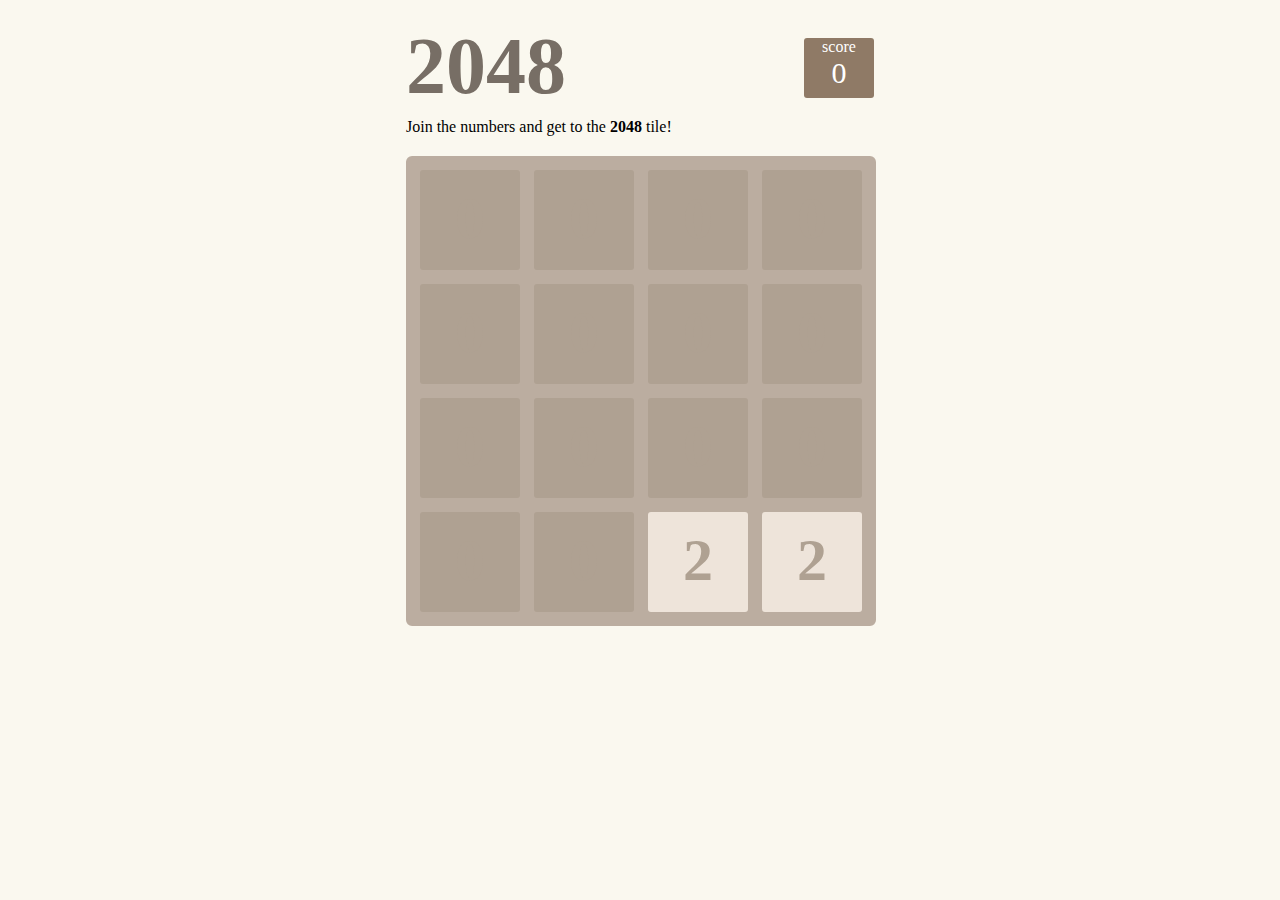
<file: 2048/index.html>
<!DOCTYPE html>
<html lang="en" dir="ltr">
  <head>
    <meta charset="utf-8" />
    <title>2048</title>
    <link rel="stylesheet" href="style.css" />
    <script src="app.js" charset="utf-8"></script>
  </head>
  <body>
    <div class="container">
      <div class="info">
        <h1>2048</h1>
        <div class="score-container">
          <div class="score-title">score</div>
          <span id="score">0</span>
        </div>
      </div>
      <span id="result">Join the numbers and get to the <b>2048</b> tile!</span>
      <div class="grid"></div>
    </div>
  </body>
</html>
</file>
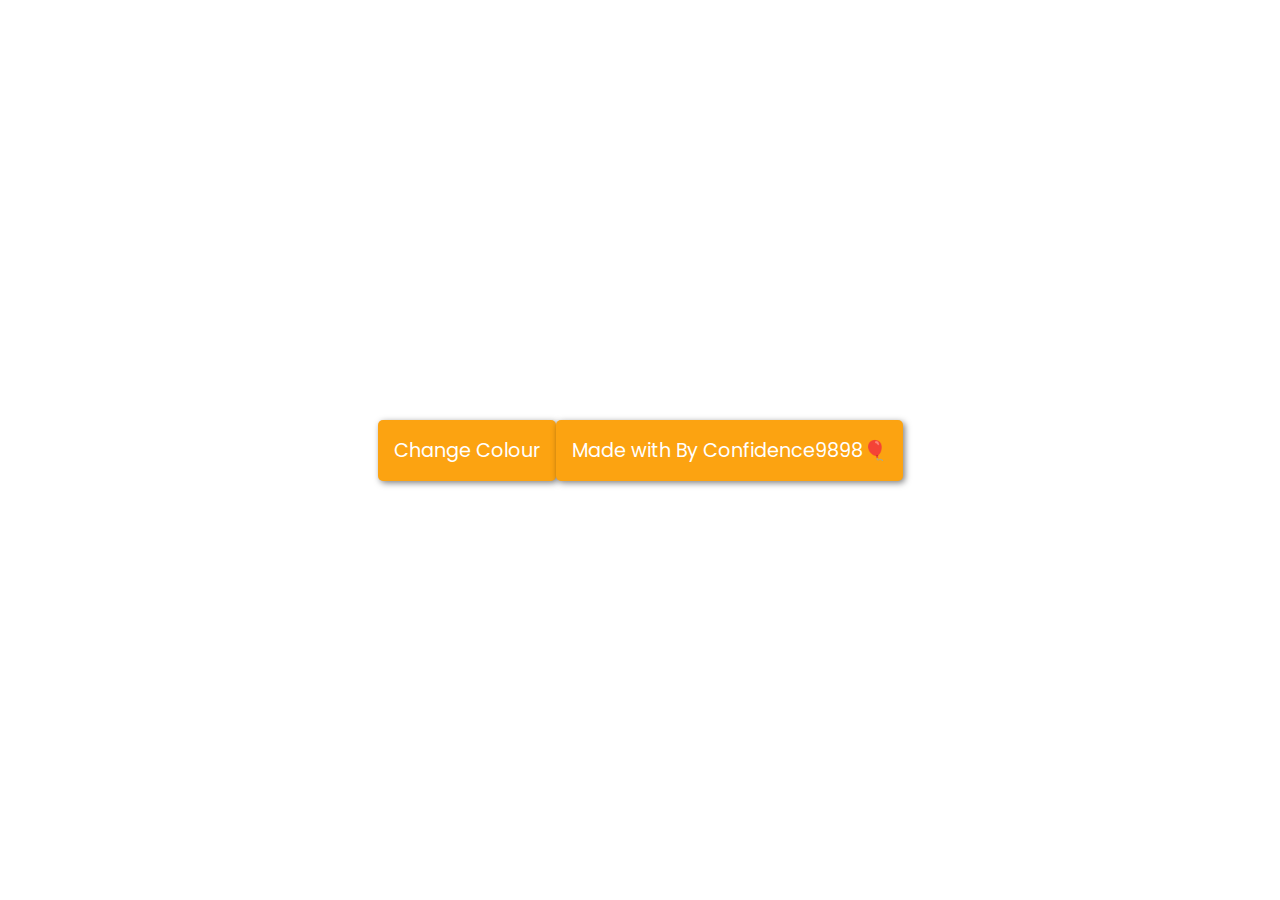
<file: background-changer/index.html>
<!DOCTYPE html>
<html lang="en">
    <head>
        <meta charset="UTF-8" />
        <meta name="viewport" content="width=device-width, initial-scale=1.0" />
        <title>Background Colour Changer</title>
        <link rel="stylesheet" href="style.css" />
        <script src="script.js" defer></script>
    </head>
    <body>
        <button id="btn">Change Colour</button>
        <button> Made with By Confidence9898🎈</button>
    </body>
</html>
</file>
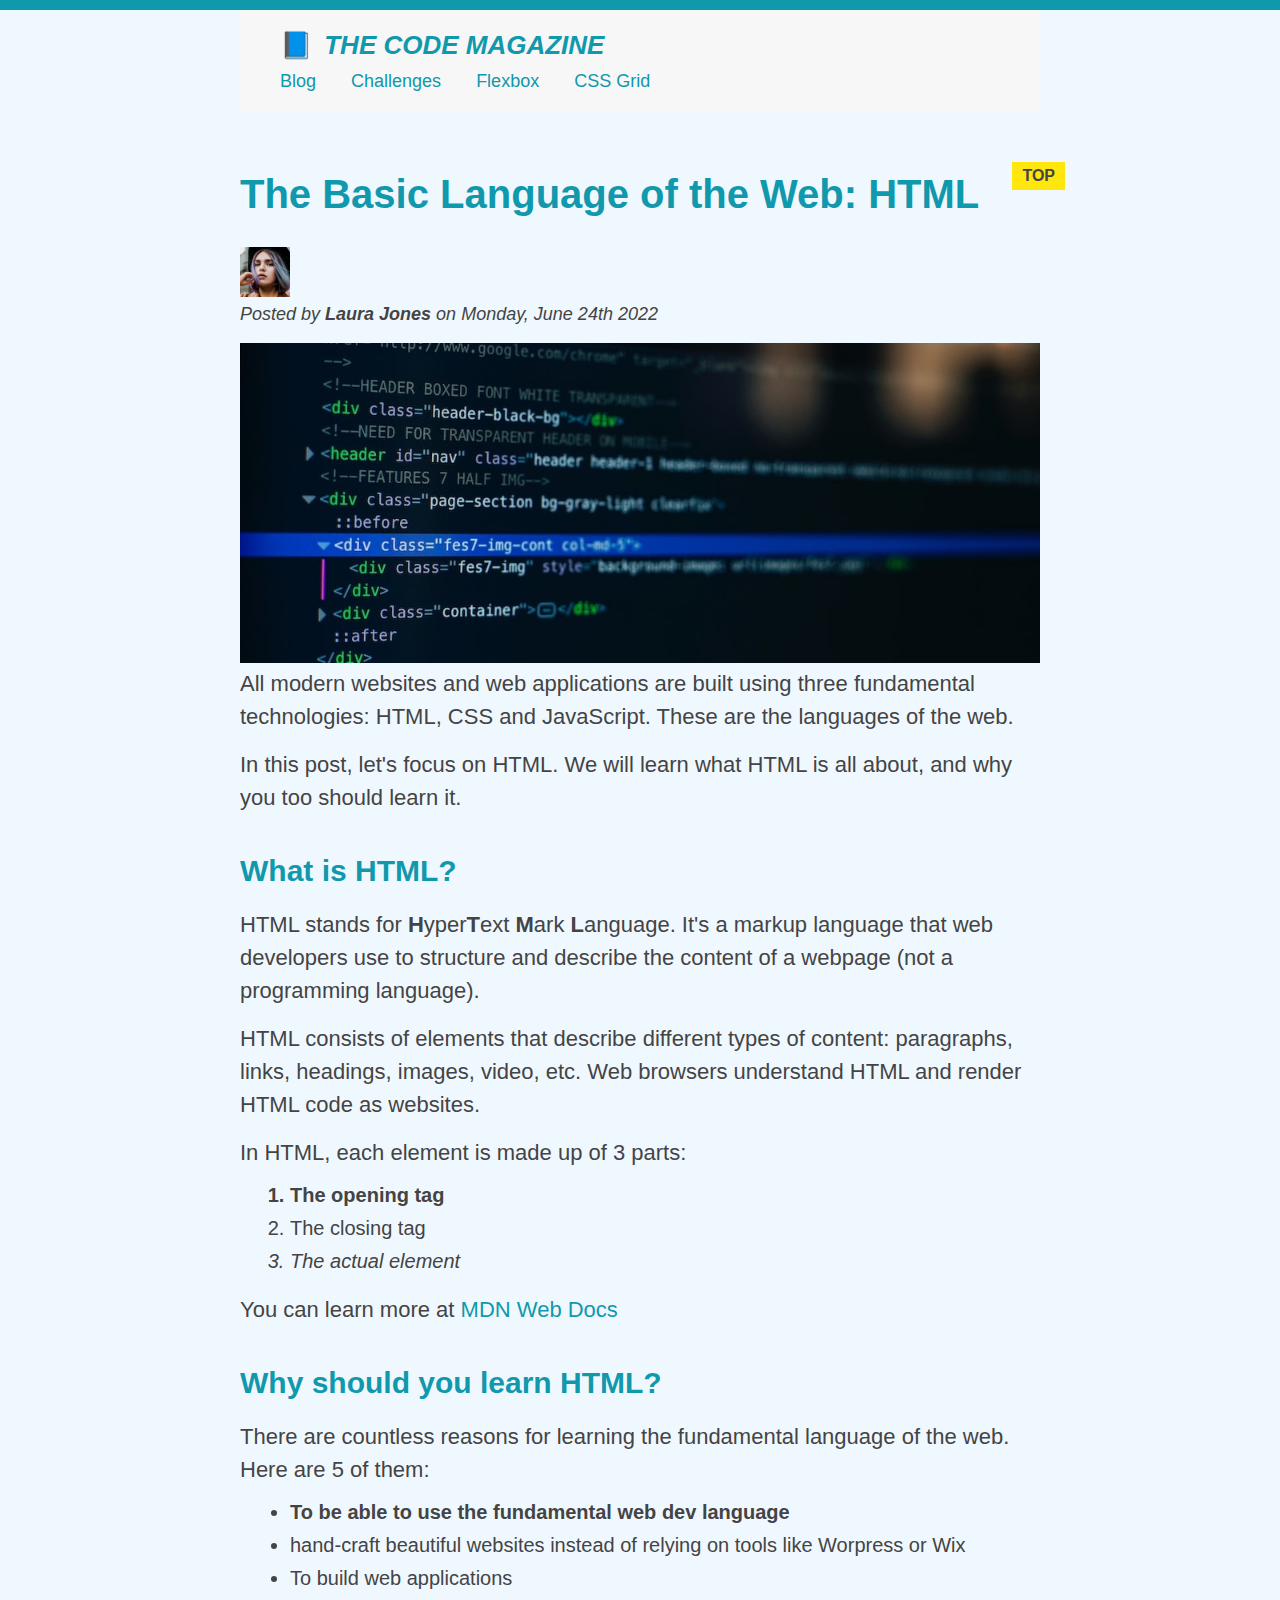
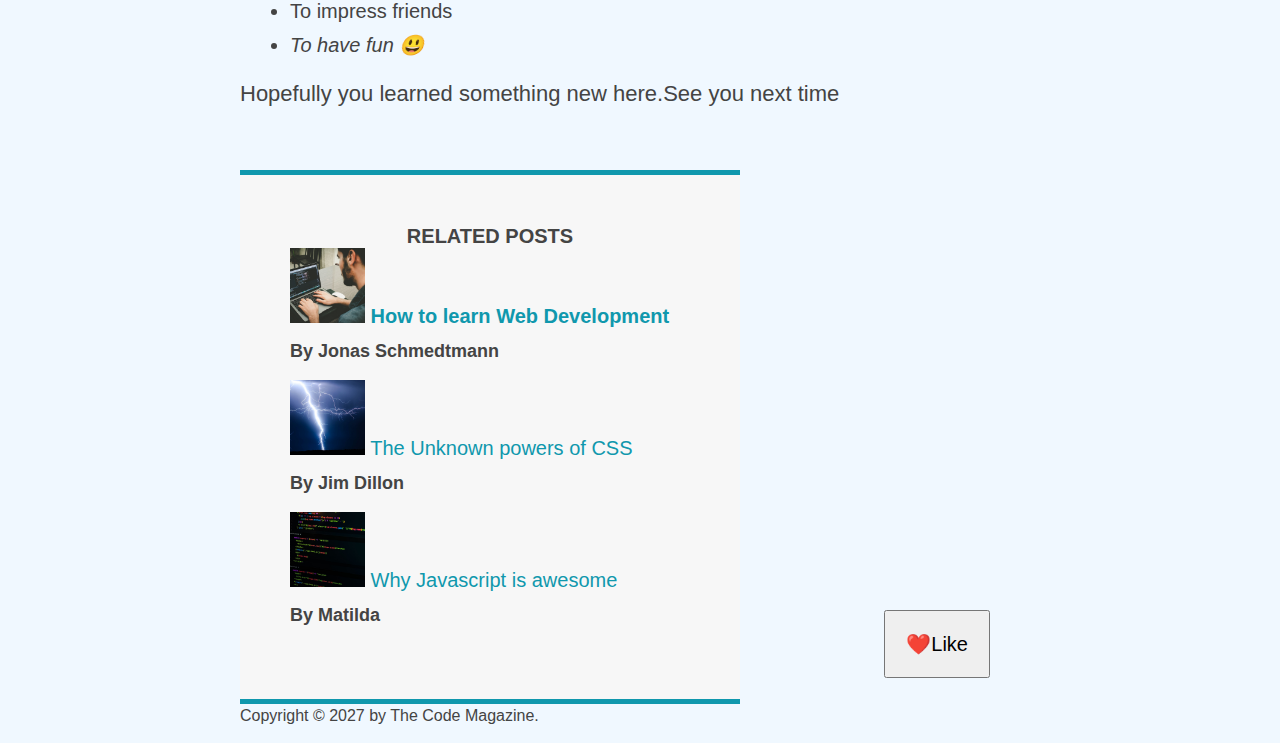
<file: Blog Website/index.html>
<!DOCTYPE html>
<html lang="en">
  <head>
    <meta charset="UTF-8"/>
    <link href="style.css" rel="stylesheet" />
    <title>The Basic Language of the Web: HTML</title>
  </head>
  <body>
    <div class="container">
    <header class="main-header">
    <h1>📘 The Code Magazine</h1>
      <nav>
        <a href="blog.html" > Blog </a>
        <a href="#">Challenges</a>
        <a href="#">Flexbox</a>
        <a href="#">CSS Grid</a>
      </nav>
    </header>
    <article>
    <header class="post-header">
    <h2>The Basic Language of the Web: HTML</h2>
    <img src="img/laura-jones.jpg" alt="Headshot of Laura Jones" 
    height="50" width="50"/>
    <p id="author">Posted by <strong>Laura Jones</strong> on Monday, June 24th 2022</p>
    <img src="img/post-img.jpg" alt="HTML Code ona a screen" width="500" height="200"  class="post-img"/>
     <button>❤️Like</button>  
  </header>
    <p>
      All modern websites and web applications are built using three fundamental
      technologies: HTML, CSS and JavaScript. These are the languages of the
      web.
    </p>
    <p>
      In this post, let's focus on HTML. We will learn what HTML is all about,
      and why you too should learn it.
    </p>
    <h3>What is HTML?</h3>
    <p>
      HTML stands for <strong>H</strong>yper<strong>T</strong>ext <strong>M</strong>ark
      </STRONG><strong>L</strong>anguage. It's a markup language that web
      developers use to structure and describe the content of a webpage (not a
      programming language).
    </p>
    <p>
      HTML consists of elements that describe different types of content:
      paragraphs, links, headings, images, video, etc. Web browsers understand
      HTML and render HTML code as websites.
    </p>
    <p>In HTML, each element is made up of 3 parts:</p>
    <ol>
      <li>The opening tag</li>
      <li>The closing tag</li>
      <li>The actual element</li>
    </ol>
    <p>You can learn more at  
      <a href="https://developer.mozilla.org/en-US/docs/Web/HTML" target="_blank"> MDN Web Docs </a>
    </p>
    <h3>Why should you learn HTML?</h3>
    <p>
      There are countless reasons for learning the fundamental language of the
      web. Here are 5 of them:
    </p>
    <ul>
      <li>To be able to use the fundamental web dev language</li>
      <li>
        hand-craft beautiful websites instead of relying on tools like Worpress
        or Wix
      </li>
      <li>To build web applications</li>
      <li>To impress friends</li>
      <li>To have fun 😃</li>
    </ul>
    <p>Hopefully  you learned something new here.See you next time</p>
    </article>
    <aside>
      <h4>Related posts</h4>
      <ul class="related">
        <li><img src="img/related-1.jpg" alt="Person Programming" width="75" height="75"/> <a href="#"> How to learn Web Development</a></li>
        <p class="related-author">By Jonas Schmedtmann</p>
        <li><img src="img/related-2.jpg " alt="Lighting" width="75" height="75"/><a href="#"> The Unknown powers of CSS</a></li>
        <p class="related-author">By Jim Dillon</p>
        <li><img src="img/related-3.jpg" alt="Javascript code on a screen" width="75" height="75"/><a href="#"> Why Javascript is awesome </a></li>
        <p class="related-author">By Matilda </p>
      </ul>
    </aside>
    <footer>
      <p id="copyright" class="copyright text">
        Copyright &copy; 2027 by The Code Magazine.
      </p>
    </footer>
    </div>
  </body>
</html>
</file>
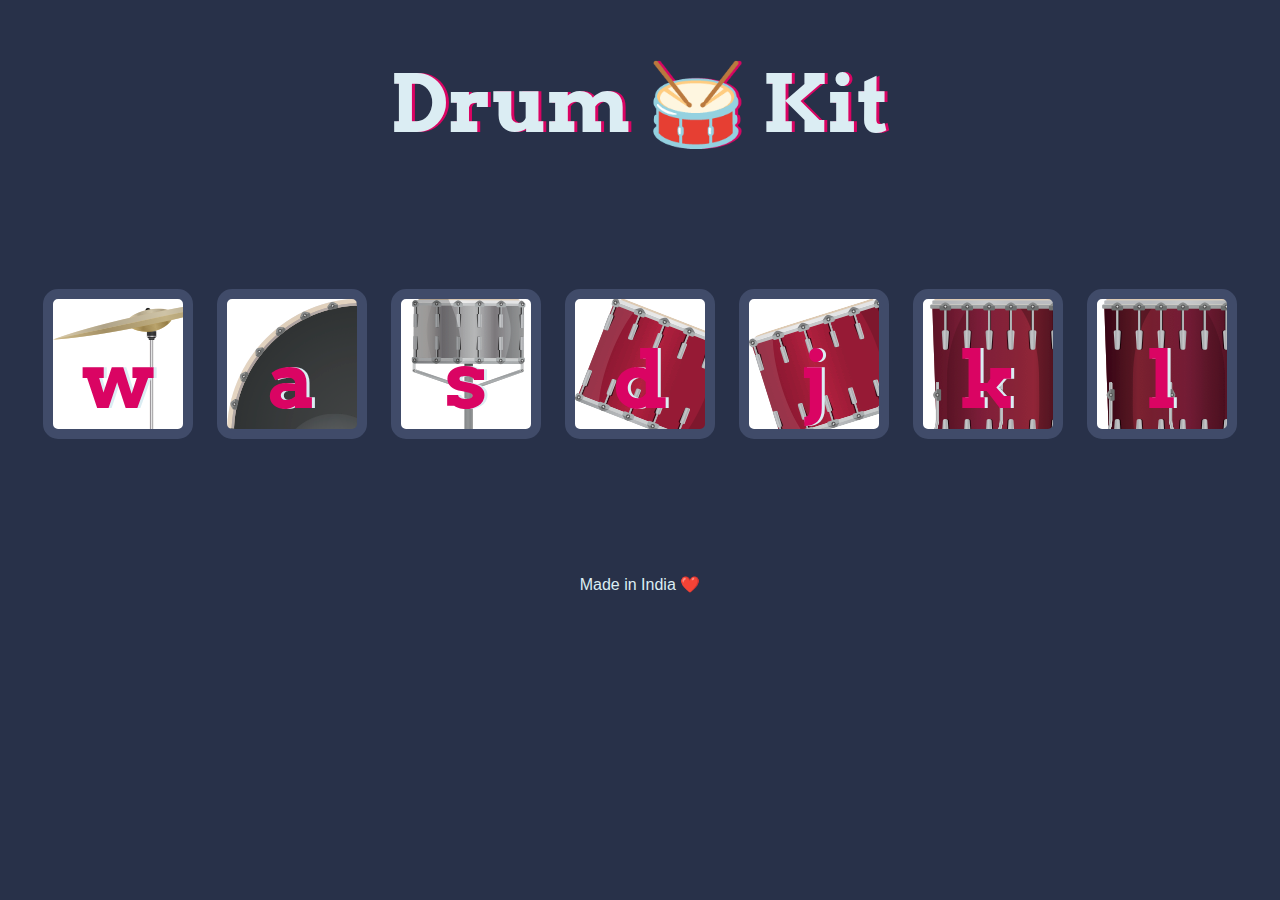
<file: DrumKit/index.html>
<!DOCTYPE html>
<html lang="en" dir="ltr">
  <head>
    <meta charset="utf-8" />
    <title>Drum Kit</title>
    <link rel="stylesheet" href="styles.css" />
    <link
      href="https://fonts.googleapis.com/css?family=Arvo"
      rel="stylesheet"
    />
  </head>

  <body>
    <h1 id="title">Drum 🥁 Kit</h1>
    <div class="set">
      <button class="w drum">w</button>
      <button class="a drum">a</button>
      <button class="s drum">s</button>
      <button class="d drum">d</button>
      <button class="j drum">j</button>
      <button class="k drum">k</button>
      <button class="l drum">l</button>
    </div>

    <footer>Made in India ❤️</footer>
    <script src="index.js"></script>
  </body>
</html>
</file>
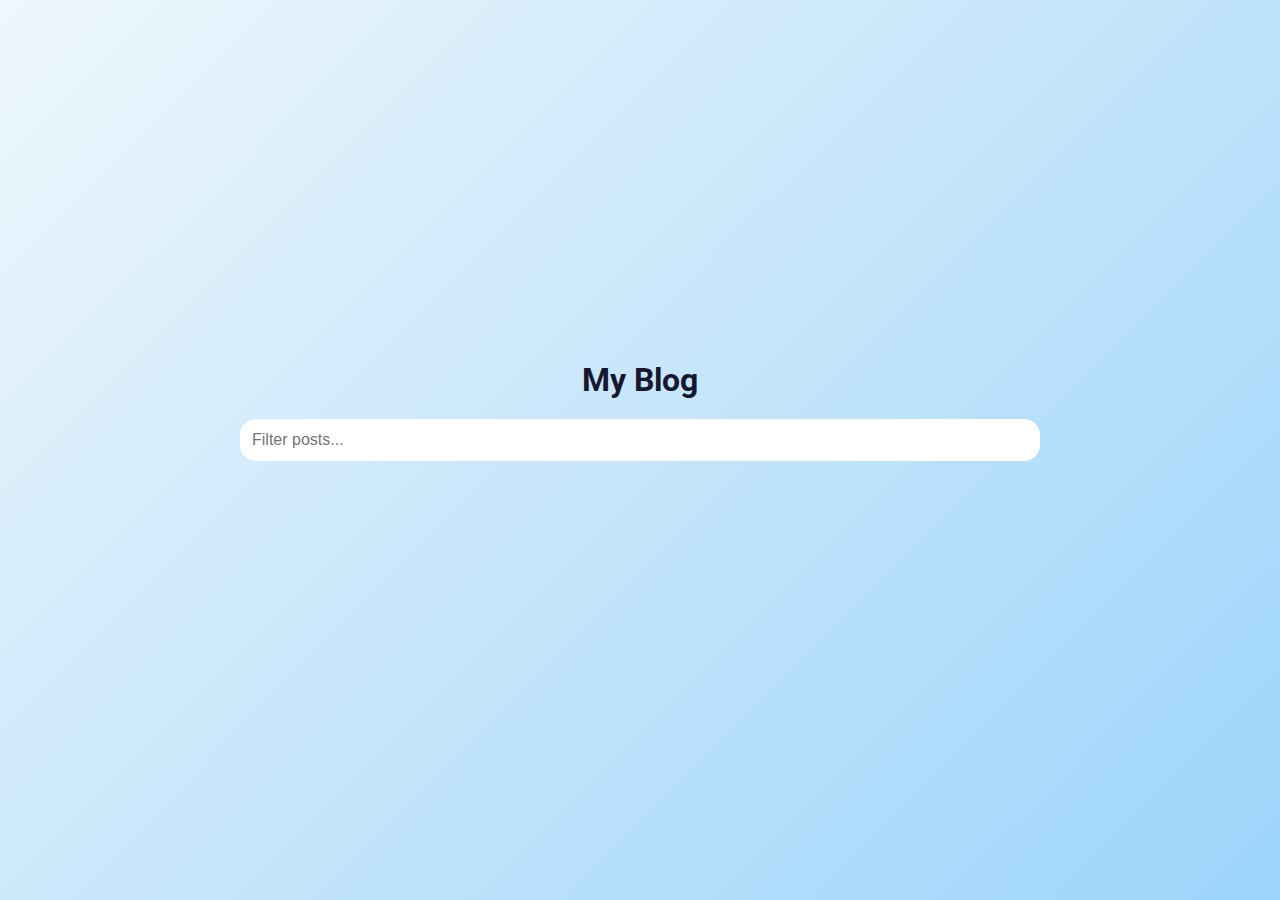
<file: Infinite Post Scroll/index.html>
<!DOCTYPE html>
<html lang="en">
  <head>
    <meta charset="UTF-8" />
    <meta name="viewport" content="width=device-width, initial-scale=1.0" />
    <link rel="stylesheet" href="style.css" />
    <title>My Blog</title>
  </head>
  <body>
    <h1>My Blog</h1>
    <div class="filter-container">
      <input
        type="text"
        name="filter"
        id="filter"
        class="filter"
        placeholder="Filter posts..."
      />
    </div>
    <div id="posts-container"></div>
    <div class="loader" id="loader">
      <div class="circle"></div>
      <div class="circle"></div>
      <div class="circle"></div>
    </div>
    <script src="script.js"></script>
  </body>
</html>
</file>
<file: 2048/style.css>
body {
    background-color: #faf8ef;
    display: flex;
    justify-content: center;
    font-family: "Clear Sans", "Helvetica Neue"
  }
  
  h1 {
    font-size: 80px;
    line-height: 0.7;
    color: #776E65;
    margin: 0px;
  }
  
  .container {
    width: 468px;
    margin-top: 30px;
  }
  
  .info {
    display: flex;
    justify-content: space-between;
    margin-bottom: 20px;
  }
  
  .grid{
    display: flex;
    flex-wrap: wrap;
    width: 456px;
    height: 456px;
    background-color: #BBADA0;
    border: 7px solid #BBADA0;
    border-radius: 6px;
    margin-top: 20px;
  }
  
  .grid div {
    width: 100px;
    height: 100px;
    margin: 7px;
    border-radius: 3px;
    background-color: #EEE4DA;
    color: #afa192;
    font-weight: bold;
    text-align: center;
    font-size: 60px;
    line-height: 1.6;
  }
  
  .score-container {
    text-align: center;
    width: 70px;
    height: 60px;
    border-radius: 3px;
    background-color: #8f7a66;
    color: #FFFFFF;
  }
  
  #score {
    font-size: 30px;
  }
  
  .score-title {
    font-size: 16px;
  }
</file>
<file: background-changer/style.css>
@import url("https://fonts.googleapis.com/css2?family=Poppins:wght@200;400;600&display=swap");

* {
    box-sizing: border-box;
}

body {
    display: flex;
    align-items: center;
    justify-content: center;
    font-family: "Poppins", sans-serif;
    margin: 0;
    min-height: 100vh;
}



button {
    background-color: #fca311;
    color: white;
    padding: 1rem;
    font-family: inherit;
    font-size: 1.2rem;
    box-shadow: 2px 2px 6px rgba(0, 0, 0, 0.5);
    border-radius: 5px;
    border: none;
    transition: transform 0.1s linear;
}

button:focus {
    outline: none;
}

button:active {
    box-shadow: 0;
    transform: translate(2px, 2px);
}
</file>
<file: Blog Website/style.css>
* {
  margin: 0;
  padding: 0;
}

/* PAGE SECTIONS */
body {
  color: #444;
  font-family: sans-serif;
  border-top: solid 10px #1098ad;
  position: relative;
}

/* h1,
h2,
h3,
h4,
p,
li {
  font-family: sans-serif;
  color: #444;
} */

/* SMALLER ELEMENTS  */
h1,
h2,
h3 {
  color: #1098ad;
}
h1 {
  font-size: 26px;

  text-transform: uppercase;
  font-style: italic;
}

h2 {
  font-size: 40px;
  margin-bottom: 30px;
}

h3 {
  font-size: 30px;
  margin-bottom: 20px;
  margin-top: 40px;
}

h4 {
  font-size: 20px;
  text-align: center;
  text-transform: uppercase;
}
p {
  font-size: 22px;
  line-height: 1.5;
  margin-bottom: 15px;
}

li {
  font-size: 20px;
  margin-bottom: 10px;
}

ul,
ol {
  margin-left: 50px;
  margin-bottom: 20px;
}

li:last-child {
  margin-bottom: 0;
}
/* footer p {
  font-size: 16px;
} */
/*article header p {
  font-style: italic;
}*/
#author {
  font-style: italic;
  font-size: 18px;
}

#copyright {
  font-size: 16px;
}

.related-author {
  font-size: 18px;
  font-weight: bold;
}

.related {
  list-style: none;
}

.main-header {
  background-color: #f7f7f7;
  /* padding: 20px;
  padding-left: 40px;
  padding-right: 40px; */
  padding: 20px 40px;
  margin-bottom: 60px;
  /* height: 80px; */
}

nav {
  font-size: 18px;
}

article {
  margin-bottom: 60px;
}
aside {
  background-color: #f7f7f7;
  border-top: 5px solid #1098ad;
  border-bottom: 5px solid #1098ad;
  padding: 50px 0;
  width: 500px;
}

body {
  background-color: aliceblue;
}

.container {
  width: 800px;
  /* margin-left: auto;
  margin-right: auto; */
  margin: 0 auto;
  position: relative;
}
li:first-child {
  font-weight: bold;
}

li:last-child {
  font-style: italic;
}

.post-img {
  width: 100%;
  height: auto;
}

nav a:link {
  /* background-color: orangered;
  margin: 20px;
  padding: 20px;
  display: block; */
  margin-right: 30px;
  margin-top: 10px;
  display: inline-block;
}

nav a:link:last-child {
  margin-right: 0;
}
/* li:nth-child(odd) {
  color: red;
} */

/* Misconception: this won't work ! */
article p:first-child {
  color: red;
}

/* Styling links */

a:link {
  color: #1098ad;
  text-decoration: none;
}
a:visited {
  /* color: #777; */
  color: #1098ad;
}

a:hover {
  color: orangered;
  font-weight: bold;
  text-decoration: underline orangered;
}

a:active {
  background-color: black;
  font-style: italic;
}

button {
  font-size: 20px;
  padding: 20px;
  cursor: pointer;

  position: absolute;
  /* top: 0;
  left: 0; */
  bottom: 50px;
  right: 50px;
}

h1::first-letter {
  font-style: normal;
  margin-right: 5px;
}

h3 + p::first-line {
  /* color: red; */
}
h2 {
  /* background-color: orange; */
  position: relative;
}
h2::after {
  content: "TOP";
  background-color: #ffe70e;
  color: #444;
  font-size: 16px;
  font-weight: bold;
  display: inline-block;
  padding: 5px 10px;
  position: absolute;
  top: -10px;
  right: -25px;
}

/* LVHA  */

/* Conflicting Selectors */
/* #copyright {
  color: red;
}

.copyright {
  color: blue;
}

.text {
  color: yellow;
}

footer p {
  color: green !important;
} */
</file>
<file: DrumKit/styles.css>
body {
  text-align: center;
  background-color: #283149;
}

h1 {
  font-size: 5rem;
  color: #dbedf3;
  font-family: "Arvo", cursive;
  text-shadow: 3px 0 #da0463;
}

footer {
  color: #dbedf3;
  font-family: sans-serif;
}

.w {
  background-image: url("images/crash.png");
}

.a {
  background-image: url("images/kick.png");
}

.s {
  background-image: url("images/snare.png");
}

.d {
  background-image: url("images/tom1.png");
}

.j {
  background-image: url("images/tom2.png");
}

.k {
  background-image: url("images/tom3.png");
}

.l {
  background-image: url("images/tom4.png");
}

.set {
  margin: 10% auto;
}

.game-over {
  background-color: red;
  opacity: 0.8;
}

.pressed {
  box-shadow: 0 3px 4px 0 #dbedf3;
  opacity: 0.5;
}

.red {
  color: red;
}

.drum {
  outline: none;
  border: 10px solid #404b69;
  font-size: 5rem;
  font-family: "Arvo", cursive;
  line-height: 2;
  font-weight: 900;
  color: #da0463;
  text-shadow: 3px 0 #dbedf3;
  border-radius: 15px;
  display: inline-block;
  width: 150px;
  height: 150px;
  text-align: center;
  margin: 10px;
  background-color: white;
}
</file>
<file: Infinite Post Scroll/style.css>
@import url("https://fonts.googleapis.com/css2?family=Roboto:wght@400;700&display=swap");

:root {
  --main-color: #9cd4fa;
  --secondary-color: #5da7e1;
  --light-color: #eef7fc;
  --dark-color: #171830;
}

* {
  box-sizing: border-box;
}

body {
  background-color: var(--main-color);
  background-image: linear-gradient(315deg, var(--main-color) 0%, var(--light-color) 100%);
  color: var(--dark-color);
  font-family: "Roboto", sans-serif;
  display: flex;
  flex-direction: column;
  align-items: center;
  justify-content: center;
  min-height: 100vh;
  margin: 0;
  padding-bottom: 100px;
}

h1 {
  margin-bottom: 0;
  text-align: center;
}

.filter-container {
  margin-top: 20px;
  width: 80vw;
  max-width: 800px;
}

.filter {
  width: 100%;
  padding: 12px;
  border-radius: 1rem;
  font-size: 1rem;
  border: none;
}

.filter:focus {
  outline: none;
}

.post {
  position: relative;
  background-color: var(--light-color);
  box-shadow: 0 2px 4px rgba(0,0,0,0.3);
  border-radius: 1rem;
  padding: 20px;
  margin: 40px 0;
  display: flex;
  width: 80vw;
  max-width: 800px;
}

.post .post-title {
  margin: 0;
}

.post .post-body {
  margin: 15px 0 0;
  line-height: 1.3;
}

.post .post-info {
  margin-left: 20px;
}

.post .number {
  position: absolute;
  top: -15px;
  left: -15px;
  font-size: 15px;
  width: 40px;
  height: 40px;
  border-radius: 50%;
  background-color: var(--secondary-color);
  color: var(--light-color);
  display: flex;
  align-items: center;
  justify-content: center;
  padding: 7px 10px;
}

.loader {
  opacity: 0;
  display: flex;
  position: fixed;
  bottom: 50px;
  transition: opacity 0.3s ease-in;
}

.loader.show {
  opacity: 1;
}

.circle {
  background-color: var(--light-color);
  width: 10px;
  height: 10px;
  border-radius: 50%;
  margin: 5px;
  animation: bounce 0.5s ease-in infinite;
}

.circle:nth-of-type(2) {
  animation-delay: 0.1s;
  opacity: 0.8;
}

.circle:nth-of-type(3) {
  animation-delay: 0.2s;
  opacity: 0.6;
}

@keyframes bounce {
  0%, 100% {
    transform: translateY(0);
  }
  50% {
    transform: translateY(-10px);
  }
}
</file>
